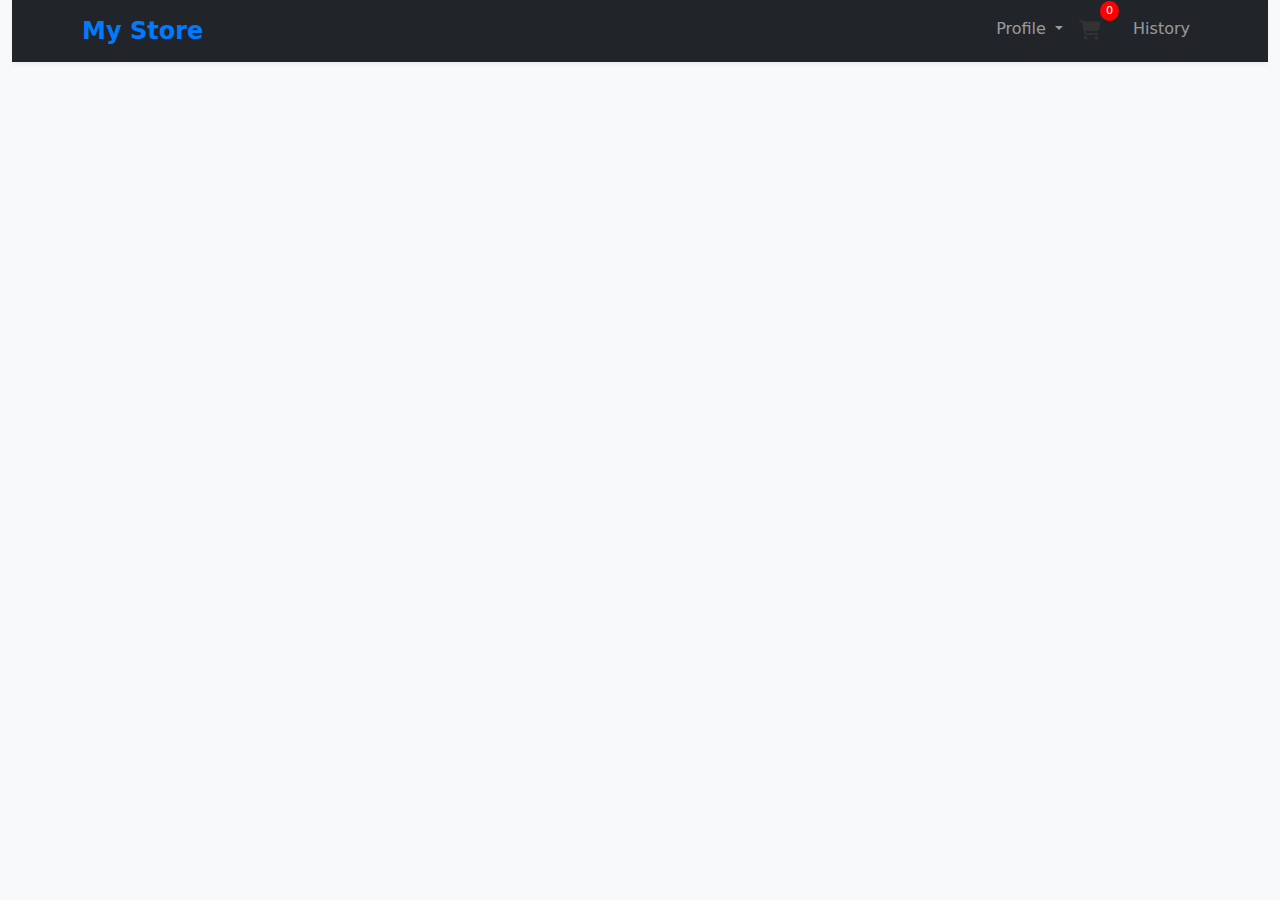
<file: index.html>
<!DOCTYPE html>
<html lang="en">

<head>
  <meta charset="UTF-8" />
  <meta http-equiv="X-UA-Compatible" content="IE=edge" />
  <meta name="viewport" content="width=device-width, initial-scale=1.0" />
  <title>My Store</title>

  <!-- Bootstrap CSS -->
  <link href="https://cdn.jsdelivr.net/npm/bootstrap@5.1.3/dist/css/bootstrap.min.css" rel="stylesheet" />
  <!-- stylesheet -->
  <link rel="stylesheet" href="index.css">
  <!-- Font Awesome -->
  <link rel="stylesheet" href="https://cdnjs.cloudflare.com/ajax/libs/font-awesome/6.7.2/css/all.min.css"
    crossorigin="anonymous" />
</head>

<body>
  <header>
    <div class="container-fluid">
      <nav class="navbar navbar-expand-lg navbar-dark bg-dark">
        <div class="container">
          <a class="navbar-brand" href="#">My Store</a>
          <button class="navbar-toggler" type="button" data-bs-toggle="collapse"
            data-bs-target="#navbarSupportedContent">
            <span class="navbar-toggler-icon"></span>
          </button>
          <div class="collapse navbar-collapse" id="navbarSupportedContent">
            <ul class="navbar-nav ms-auto mb-2 mb-lg-0">
              <li class="nav-item dropdown">
                <a class="nav-link dropdown-toggle" href="#" id="navbarDropdown" role="button"
                  data-bs-toggle="dropdown">
                  Profile
                </a>
                <ul class="dropdown-menu" aria-labelledby="navbarDropdown">
                  <li><a class="btn btn-primary w-100">Login</a></li>
                  <li><a class="btn btn-primary w-100 mt-1">Sign Up</a></li>
                </ul>
              </li>
              <li class="nav-item me-3">
                <a class="action_container nav-link" href="cart.html" target>
                  <i class="fa-solid fa-cart-shopping"></i>
                  <span class="bag-item-count">0</span>
                </a>
              </li>
              <li class="nav-item"><a class="nav-link" href="history.html">History</a></li>
            </ul>
          </div>
        </div>
      </nav>
    </div>
  </header>

  <main>
    <div class="container my-5">
      <div class="row" id="productsContainer"></div>
    </div>
  </main>

  <div class="position-fixed bottom-0 end-0 p-3" style="z-index: 11">
    <div id="cartToast" class="toast" role="alert" aria-live="assertive" aria-atomic="true">
      <div class="toast-header bg-success text-white">
        <strong class="me-auto">Cart</strong>
        <button type="button" class="btn-close btn-close-white" data-bs-dismiss="toast" aria-label="Close"></button>
      </div>
      <div class="toast-body">
        Product added to cart!
      </div>
    </div>
  </div>

  <script src="https://cdn.jsdelivr.net/npm/bootstrap@5.1.3/dist/js/bootstrap.bundle.min.js"></script>

  <script>
    let cartItems = [];

    window.onload = function () {
      const savedCart = localStorage.getItem("cartItems");
      if (savedCart) {
        cartItems = JSON.parse(savedCart);
        cartItem();
      }

      fetch("https://dummyjson.com/products")
        .then(res => res.json())
        .then(data => {
          const container = document.getElementById("productsContainer");
          data.products.forEach(product => {
            const col = document.createElement("div");
            col.className = "col-md-4 mb-4";

            col.innerHTML = `
          <div class="card h-100 shadow-sm border-0 rounded-4">
            <img src="${product.thumbnail}" class="card-img-top rounded-top-4" alt="${product.title}">
            <div class="card-body d-flex flex-column">
              <h5 class="card-title">${product.title}</h5>
              <p class="card-text text-muted mb-1">$${product.price}</p>
              <p class="card-text small">${product.description.slice(0, 60)}...</p>
              <button class="btn btn-warning mt-auto w-100" onclick='addToCart(${product.id})'>Add to Cart</button>
            </div>
          </div>
        `;

            container.appendChild(col);
          });
        });
    };

    function addToCart(productid) {
      cartItems.push(productid);
      localStorage.setItem('cartItems', JSON.stringify(cartItems));
      cartItem();

      const toast = new bootstrap.Toast(document.getElementById('cartToast'));
      toast.show();
    }

    function cartItem() {
      let cartItemCount = document.querySelector('.bag-item-count');
      cartItemCount.innerText = cartItems.length;
    }
  </script>
</body>

</html>
</file>
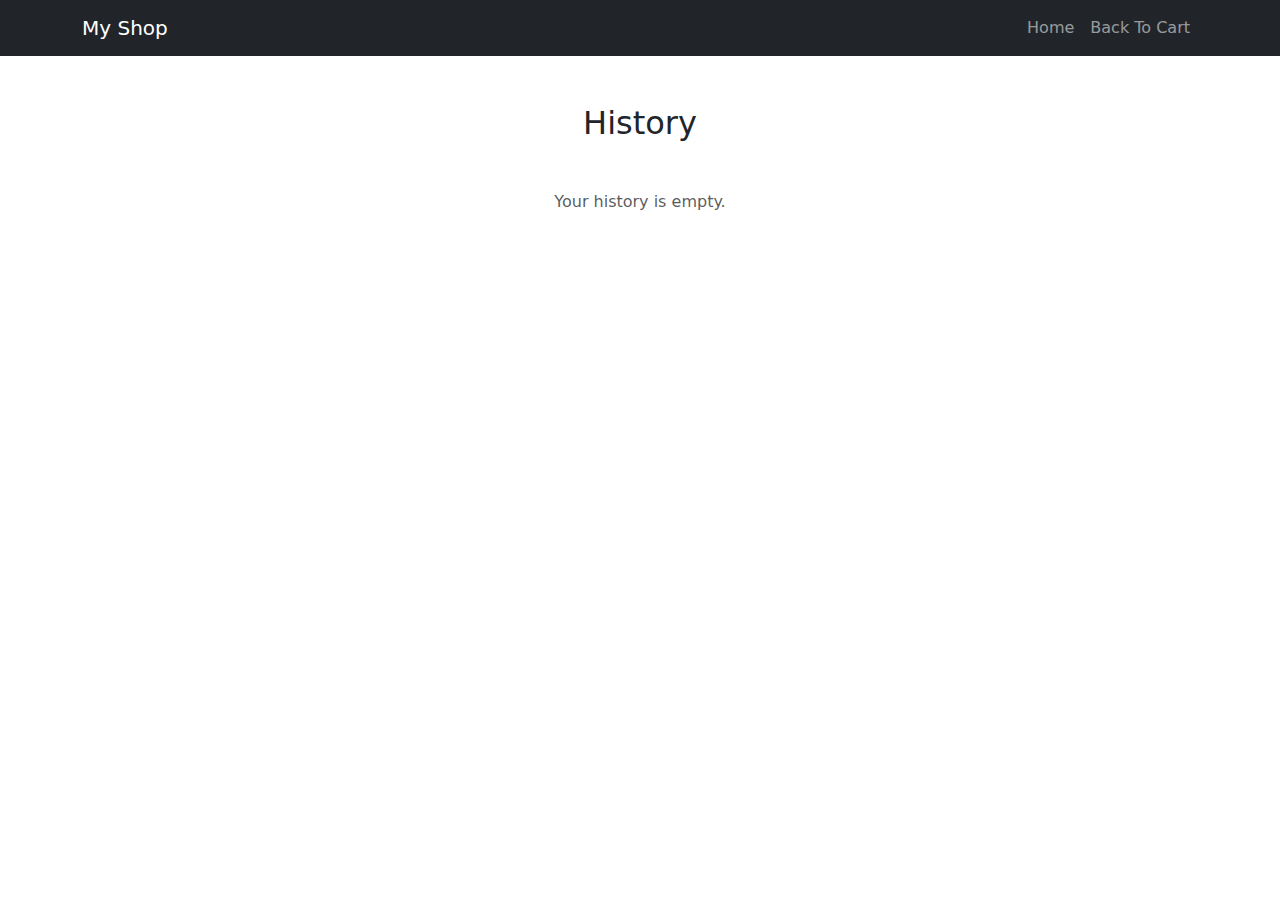
<file: history.html>
<!DOCTYPE html>
<html lang="en">

<head>
    <meta charset="UTF-8" />
    <meta name="viewport" content="width=device-width, initial-scale=1" />
    <title>History</title>
        
  <!-- stylesheet -->
    <link rel="stylesheet" href="history.css" />
  <!-- Bootstrap CSS -->
    <link href="https://cdn.jsdelivr.net/npm/bootstrap@5.1.3/dist/css/bootstrap.min.css" rel="stylesheet" />
  <!-- Font Awesome -->
    <link rel="stylesheet" href="https://cdnjs.cloudflare.com/ajax/libs/font-awesome/6.7.2/css/all.min.css"
        crossorigin="anonymous" />
</head>

<body>
    <nav class="navbar navbar-expand-lg navbar-dark bg-dark">
        <div class="container">
            <a class="navbar-brand" href="index.html">My Shop</a>
            <button class="navbar-toggler" type="button" data-bs-toggle="collapse" data-bs-target="#navbarNav"
                aria-controls="navbarNav" aria-expanded="false" aria-label="Toggle navigation">
                <span class="navbar-toggler-icon"></span>
            </button>
            <div class="collapse navbar-collapse" id="navbarNav">
                <ul class="navbar-nav ms-auto">
                    <li class="nav-item">
                        <a class="nav-link" href="index.html">Home</a>
                    </li>
                    <li class="nav-item">
                        <a class="nav-link" aria-current="page" href="cart.html">Back To Cart</a>
                    </li>
                </ul>
            </div>
        </div>
    </nav>

    <div class="container my-5">
        <h2 class="text-center mb-4">History</h2>
        <div id="historyContainer" class="row g-4"></div>
        <div id="emptyHistoryMessage" class="text-muted text-center my-5" style="display: none">
            Your history is empty.
        </div>
    </div>

    <script>
        function loadHistory() {
            const historyItems = JSON.parse(localStorage.getItem("historyItems")) || [];
            const container = document.getElementById("historyContainer");
            container.innerHTML = "";
            const emptyMessage = document.getElementById("emptyHistoryMessage");

            if (historyItems.length === 0) {
                emptyMessage.style.display = "block";
                return;
            } else {
                emptyMessage.style.display = "none";
            }

            historyItems.forEach((item) => {
                const col = document.createElement("div");
                col.className = "col-md-4";
                col.innerHTML = `
                    <div class="card h-100 shadow-sm">
                        <img src="${item.thumbnail}" class="card-img-top" alt="${item.title}" />
                        <div class="card-body">
                            <h5 class="card-title">${item.title}</h5>
                            <p class="card-text">${item.description}</p>
                            <p class="card-text fw-bold">$${item.price}</p>
                            <p class="card-text text-muted">Removed At: ${item.removedAt}</p>
                            <div class="d-flex justify-content-between">
                                <button class="btn btn-recover" onclick="recoverItem(${item.id})">
                                    Recover
                                </button>
                                <button
                                    class="btn btn-remove-permanent"
                                    onclick="removePermanently(${item.id})"
                                >
                                    Remove Permanently
                                </button>
                            </div>
                        </div>
                    </div>
                `;
                container.appendChild(col);
            });
        }

        function recoverItem(productId) {
            let cartItems = JSON.parse(localStorage.getItem("cartItems")) || [];
            cartItems.push(productId);
            localStorage.setItem("cartItems", JSON.stringify(cartItems));
            removePermanently(productId);
            alert("Product recovered to cart!");
        }

        function removePermanently(productId) {
            let historyItems = JSON.parse(localStorage.getItem("historyItems")) || [];
            historyItems = historyItems.filter((item) => item.id !== productId);
            localStorage.setItem("historyItems", JSON.stringify(historyItems));
            loadHistory();
        }

        document.addEventListener("DOMContentLoaded", () => {
            loadHistory();
        });
    </script>

    <script src="https://cdn.jsdelivr.net/npm/bootstrap@5.1.3/dist/js/bootstrap.bundle.min.js"></script>
</body>

</html>
</file>
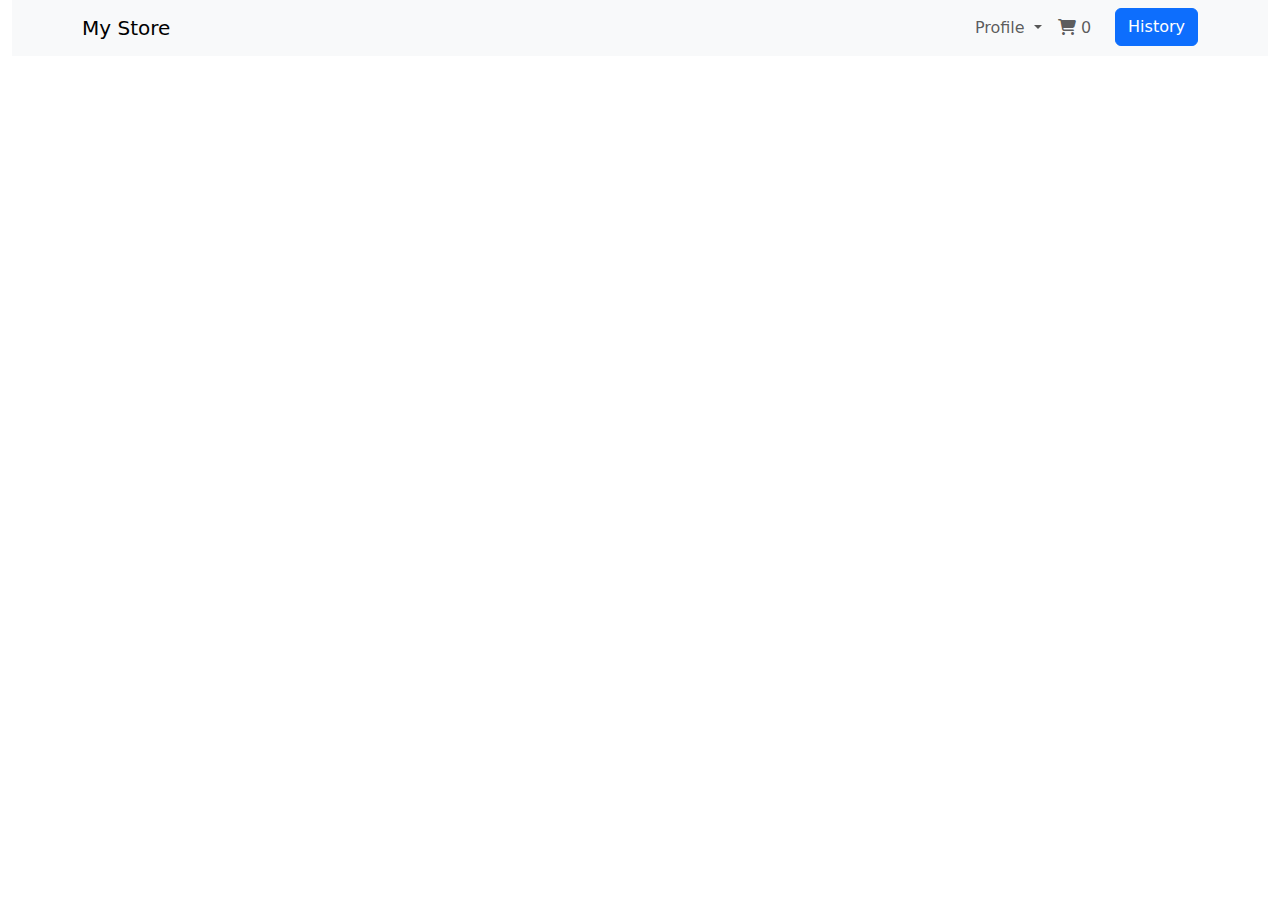
<file: home.html>
<!DOCTYPE html>
<html lang="en">
<head>
  <meta charset="UTF-8" />
  <meta http-equiv="X-UA-Compatible" content="IE=edge" />
  <meta name="viewport" content="width=device-width, initial-scale=1.0" />
  <title>My Store</title>

  <!-- Bootstrap CSS -->
  <link
    href="https://cdn.jsdelivr.net/npm/bootstrap@5.1.3/dist/css/bootstrap.min.css"
    rel="stylesheet"
    
  />

  <!-- Font Awesome -->
  <link
    rel="stylesheet"     
    href="https://cdnjs.cloudflare.com/ajax/libs/font-awesome/6.7.2/css/all.min.css"
    crossorigin="anonymous"
  />
</head>
<body>
  <!-- Navbar -->
  <header>
    <div class="container-fluid">
      <nav class="navbar navbar-expand-lg navbar-light bg-light">
        <div class="container">
          <a class="navbar-brand" href="#">My Store</a>
          <button class="navbar-toggler" type="button" data-bs-toggle="collapse" data-bs-target="#navbarSupportedContent">
            <span class="navbar-toggler-icon"></span>
          </button>
          <div class="collapse navbar-collapse" id="navbarSupportedContent">
            <ul class="navbar-nav ms-auto mb-2 mb-lg-0">
              <li class="nav-item dropdown">
                <a class="nav-link dropdown-toggle" href="#" id="navbarDropdown" role="button" data-bs-toggle="dropdown">
                  Profile
                </a>
                <ul class="dropdown-menu" aria-labelledby="navbarDropdown">
                  <li><a class="btn btn-primary w-100">Login</a></li>
                  <li><a class="btn btn-primary w-100 mt-1">Sign Up</a></li>
                </ul>
              </li>
              <li class="nav-item me-3">
                <a class="action_container nav-link" href="cart.html" target>
                  <i class="fa-solid fa-cart-shopping"></i>
                  <span class="bag-item-count">0</span>
                </a>
              </li>
              <li class="nav-item">
                <a class="btn btn-primary">History</a>
              </li>
            </ul>
          </div>
        </div>
      </nav>
    </div>
  </header>

 <main>
  <div class="container my-5">
    <div class="row" id="productsContainer"></div>
  </div>
</main>

  <!-- Toast -->
  <div class="position-fixed bottom-0 end-0 p-3" style="z-index: 11">
    <div id="cartToast" class="toast" role="alert" aria-live="assertive" aria-atomic="true">
      <div class="toast-header bg-success text-white">
        <strong class="me-auto">Cart</strong>
        <button type="button" class="btn-close btn-close-white" data-bs-dismiss="toast" aria-label="Close"></button>
      </div>
      <div class="toast-body">
        Product added to cart!
      </div>
    </div>
  </div>

  <!-- Bootstrap JS -->
  <script
    src="https://cdn.jsdelivr.net/npm/bootstrap@5.1.3/dist/js/bootstrap.bundle.min.js"
  ></script>

  <!-- Script -->
   <script>
let cartItems = [];

window.onload = function () {
  const savedCart = localStorage.getItem("cartItems");
  if (savedCart) {
    cartItems = JSON.parse(savedCart);
    cartItem();
  }

  fetch("https://dummyjson.com/products")
    .then(res => res.json())
    .then(data => {
      const container = document.getElementById("productsContainer");
      data.products.forEach(product => {
        const col = document.createElement("div");
        col.className = "col-md-4 mb-4";

        col.innerHTML = `
          <div class="card h-100 shadow-sm border-0 rounded-4">
            <img src="${product.thumbnail}" class="card-img-top rounded-top-4" alt="${product.title}">
            <div class="card-body d-flex flex-column">
              <h5 class="card-title">${product.title}</h5>
              <p class="card-text text-muted mb-1">$${product.price}</p>
              <p class="card-text small">${product.description.slice(0, 60)}...</p>
              <button class="btn btn-warning mt-auto w-100" onclick='addToCart(${product.id})'>Add to Cart</button>
            </div>
          </div>
        `;

        container.appendChild(col);
      });
    });
};

// ✅ Move these outside the fetch block:
function addToCart(productid) {
  cartItems.push(productid);
  localStorage.setItem('cartItems', JSON.stringify(cartItems));
  cartItem();

  const toast = new bootstrap.Toast(document.getElementById('cartToast'));
  toast.show();
}

function cartItem() {
  let cartItemCount = document.querySelector('.bag-item-count');
  cartItemCount.innerText = cartItems.length;
}
</script>
</body>
</html>
</file>
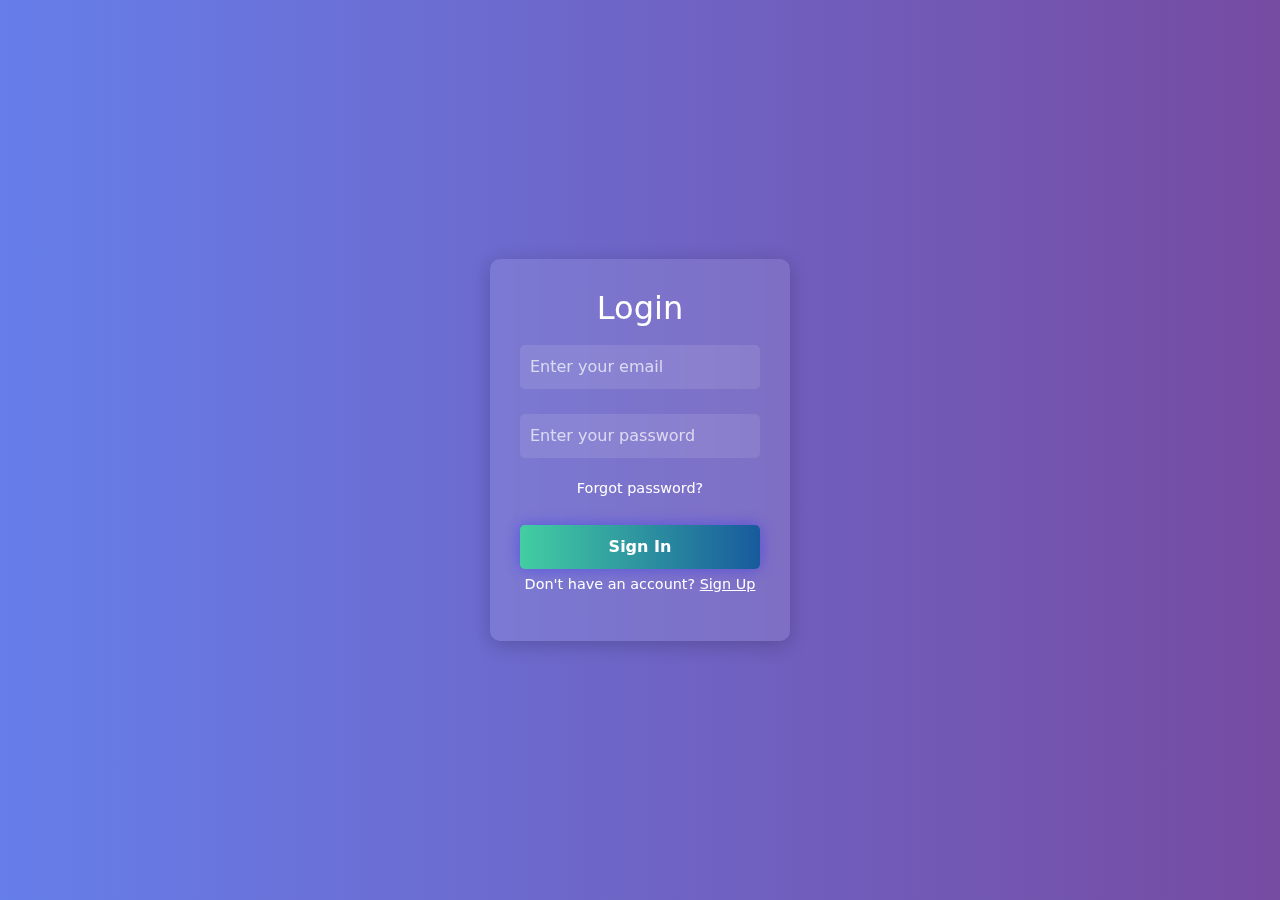
<file: login.html>
<!DOCTYPE html>
<html lang="en">

<head>
  <meta charset="UTF-8" />
  <meta name="viewport" content="width=device-width, initial-scale=1.0" />
  <title>Login</title>
  <!-- stylesheet -->
  <link rel="stylesheet" href="login.css" />
  <!-- bootstrap css -->
  <link href="https://cdn.jsdelivr.net/npm/bootstrap@5.1.3/dist/css/bootstrap.min.css" rel="stylesheet">

  <style>

  </style>
</head>

<body>
  <div class="login-container">
    <form class="login-box" onsubmit="handleLogin(event)">
      <h2 class="text-white text-center">Login</h2>
      <input type="text" id="email" placeholder="Enter your email" required />
      <input type="password" id="password" placeholder="Enter your password" required />
      <a href="#" class="forgot-link">Forgot password?</a>
      <button type="submit" class="gradient-btn">Sign In</button>
      <p class="signup-text">Don't have an account? <a href="signUp.html" target="_blank">Sign Up</a></p>
      <p id="message" class="mt-2 text-danger text-center"></p>
    </form>
  </div>

  <div id="popup" class="popup">
    <h4>Login Successful 🎉</h4>
    <p>Redirecting to home...</p>
  </div>

  <script>
    const handleLogin = (event) => {
      event.preventDefault();
      const email = document.getElementById("email").value;
      const password = document.getElementById("password").value;
      const message = document.getElementById("message");
      const popup = document.getElementById("popup");

      const users = JSON.parse(localStorage.getItem("userdata")) || [];
      const matchedUser = users.find(user => user.email === email && user.password === password);

      if (matchedUser) {
        message.textContent = "";
        popup.classList.add("show");

        setTimeout(() => {
          popup.classList.remove("show");
          window.location.href = "index.html";
        }, 2000);
      } else {
        message.classList.remove("text-success");
        message.classList.add("text-danger");
        message.textContent = "Invalid email or password.";
      }
    };
  </script>
</body>

</html>
</file>
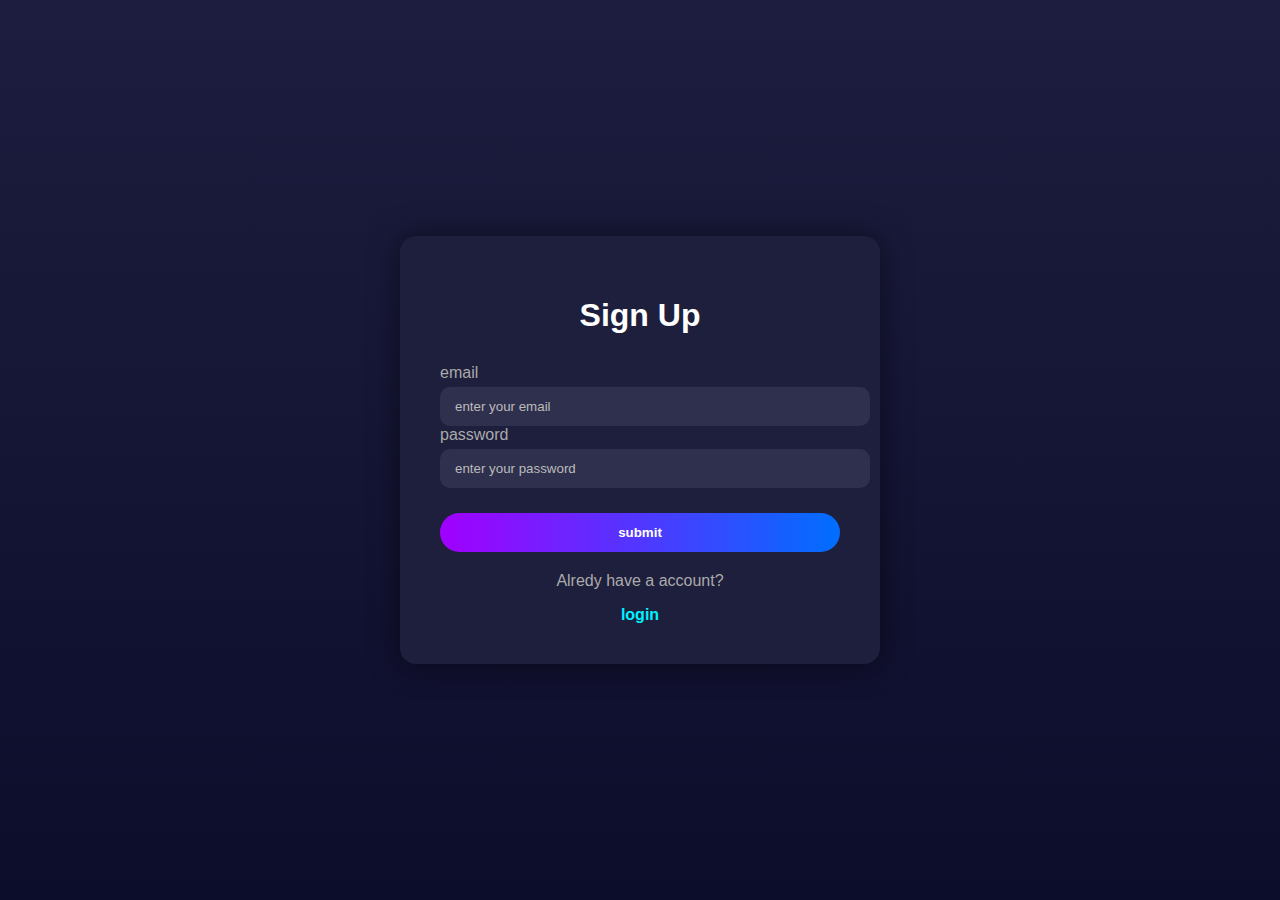
<file: signUp.html>
<!DOCTYPE html>
<html lang="en">

<head>
    <meta charset="UTF-8">
    <meta name="viewport" content="width=device-width, initial-scale=1.0">
    <title>Sign Up</title>
    <!-- style stylesheet -->
    <link rel="stylesheet" href="SignUp.css">
    <!-- bootstrap css -->
    <link href="https://cdn.jsdelivr.net/npm/bootstrap@5.1.3/dist/css/bootstrap.min.css" rel="stylesheet"
        integrity="sha384-1BmE4kWBq78iYhFldvKuhfTAU6auU8tT94WrHftjDbrCEXSU1oBoqyl2QvZ6jIW3" crossorigin="anonymous">
</head>

<body>
    <form onsubmit="handlesubmit(event)">
        <div class="container">
            <h1 class="text-white">Sign Up</h1>
        </div>
        <label for="name">email</label>
        <input type="email" name="name" id="email" placeholder="enter your email" required>
        <label for="password">password</label>
        <input type="password" name="password" id="password" placeholder="enter your password" required>
        <button class="mt-3" type="submit" id="submit">submit</button>
        <span>
            <p>Alredy have a account?</p>
            <a href="login.html" class="log">login</a>
        </span>
    </form>
    <script>
        const email = document.getElementById("email");
        const password = document.getElementById("password");
        const handlesubmit = (event) => {
            event.preventDefault();
            const userdata = {
                email: email.value,
                password: password.value,
            };
            const users = JSON.parse(localStorage.getItem("userdata")) || [];
            const isUserExist = users.some(user => user.email === userdata.email);
            if (isUserExist) {
                alert("User already exists🤬");
                return;
            } else {
                users.push(userdata);
                localStorage.setItem("userdata", JSON.stringify(users));
                alert("User registered successfully😊");
                window.location.href = "login.html";
            }
            password.value = "";
            email.value = "";
        };

    </script>
</body>

</html>
</file>
<file: index.css>
body {
        background-color: #f8f9fa;
      }

      .navbar {
        box-shadow: 0 2px 4px rgba(0, 0, 0, 0.05);
      }

      .navbar-brand {
        font-weight: bold;
        font-size: 1.5rem;
        color: #007bff;
      }

      .dropdown-menu .btn {
        width: 100%;
        margin-bottom: 5px;
      }

      .action_container {
        position: relative;
        display: inline-block;
        color: #333;
        font-size: 1.2rem;
      }

      .bag-item-count {
        position: absolute;
        top: -8px;
        right: -10px;
        background-color: red;
        color: white;
        border-radius: 50%;
        padding: 2px 6px;
        font-size: 0.7rem;
      }

      .card-img-top {
        height: auto;
        background-size: contain;
        background-position: center;
      }

      .dropdown:hover .dropdown-menu {
        display: block;
        margin: 0;
      }
</file>
<file: history.css>
.card {
            border-radius: 15px;
            overflow: hidden;
            transition: transform 0.2s ease, box-shadow 0.2s ease;
        }

        .card:hover {
            transform: translateY(-5px);
            box-shadow: 0 15px 30px rgba(0, 0, 0, 0.15);
        }

        .btn-recover {
            background-color: #007bff;
            border-color: #007bff;
            color: #fff;
        }

        .btn-recover {
            background-color: #5d3fe2;
            border-color: #28a745;
            color: #fff;
        }

        .btn-recover:hover {
            background-color: #218838;
            border-color: #1e7e34;
        }

        .btn-remove-permanent {
            background-color: #dc3545;
            border-color: #dc3545;
            color: #fff;
        }

        .btn-remove-permanent:hover {
            background-color: #c82333;
            border-color: #bd2130;
        }
</file>
<file: login.css>
body {
  margin: 0;
  font-family: 'Segoe UI', sans-serif;
  background: linear-gradient(to bottom, #1a1c3a, #0c0d2e);
  display: flex;
  justify-content: center;
  align-items: center;
  height: 100vh;
}

.login-container {
  display: flex;
  justify-content: center;
  align-items: center;
  width: 100%;
}

.login-box {
  background-color: rgba(255, 255, 255, 0.05);
  border-radius: 15px;
  padding: 40px;
  box-shadow: 0 0 25px rgba(0, 0, 0, 0.5);
  width: 100%;
  max-width: 400px;
}

.login-box input {
  width: 100%;
  padding: 12px 20px;
  margin: 10px 0;
  border: none;
  border-radius: 10px;
  background-color: rgba(255, 255, 255, 0.1);
  color: white;
}

.login-box input::placeholder {
  color: rgba(255, 255, 255, 0.7);
}

.forgot-link {
  display: block;
  text-align: center;
  color: #00f2ff;
  margin-top: 10px;
  text-decoration: none;
  font-size: 0.9rem;
}

.gradient-btn {
  width: 100%;
  padding: 12px;
  margin-top: 20px;
  border: none;
  border-radius: 30px;
  background: linear-gradient(90deg, #7f00ff, #007bff);
  color: white;
  font-weight: bold;
  transition: 0.3s;
  box-shadow: 0 0 15px rgba(0, 0, 255, 0.3);
}

.gradient-btn:hover {
  opacity: 0.9;
}

.signup-text {
  text-align: center;
  margin-top: 15px;
  color: white;
}

.signup-text a {
  color: #00f2ff;
  text-decoration: none;
}

.popup {
      position: fixed;
      top: 50%;
      left: 50%;
      transform: translate(-50%, -50%) scale(0.8);
      background-color: #ffffff;
      padding: 20px 30px;
      border-radius: 12px;
      box-shadow: 0 10px 30px rgba(0, 0, 0, 0.3);
      z-index: 9999;
      opacity: 0;
      transition: all 0.4s ease;
      text-align: center;
    }

    .popup.show {
      opacity: 1;
      transform: translate(-50%, -50%) scale(1);
    }

    .popup h4 {
      margin-bottom: 10px;
      color: #28a745;
    }

    .popup p {
      margin: 0;
    }

    .login-container {
      min-height: 100vh;
      display: flex;
      justify-content: center;
      align-items: center;
      background: linear-gradient(to right, #667eea, #764ba2);
    }

    .login-box {
      background-color: rgba(255, 255, 255, 0.1);
      padding: 30px;
      border-radius: 10px;
      box-shadow: 0 4px 20px rgba(0, 0, 0, 0.2);
      backdrop-filter: blur(10px);
      width: 300px;
    }

    .login-box input {
      width: 100%;
      margin-bottom: 15px;
      padding: 10px;
      border: none;
      border-radius: 5px;
    }

    .gradient-btn {
      background: linear-gradient(to right, #43cea2, #185a9d);
      color: white;
      width: 100%;
      padding: 10px;
      border: none;
      border-radius: 5px;
      cursor: pointer;
    }

    .gradient-btn:hover {
      opacity: 0.9;
    }

    .forgot-link, .signup-text {
      font-size: 0.9em;
      color: #fff;
      display: block;
      margin: 5px 0;
      text-align: center;
    }

    .signup-text a {
      color: #fff;
      text-decoration: underline;
    }
   
 .popup {
  position: fixed;
  top: -100px; /* start off-screen */
  left: 50%;
  transform: translateX(-50%);
  background-color: #ffffff;
  padding: 20px 30px;
  border-radius: 8px;
  box-shadow: 0 5px 20px rgba(0, 0, 0, 0.2);
  z-index: 9999;
  opacity: 0;
  transition: all 0.4s ease;
  text-align: center;
  pointer-events: none;
}

.popup.show {
  top: 30px; /* slide into view */
  opacity: 1;
  pointer-events: auto;
}
</file>
<file: SignUp.css>
body {
      background: linear-gradient(to bottom, #1d1e3f, #0c0c2b);
      display: flex;
      align-items: center;
      justify-content: center;
      height: 100vh;
      margin: 0;
      font-family: 'Segoe UI', Tahoma, Geneva, Verdana, sans-serif;
    }

    form {
      background-color: #1e1f3d;
      padding: 40px;
      border-radius: 16px;
      box-shadow: 0 0 30px rgba(0, 0, 0, 0.5);
      width: 100%;
      max-width: 400px;
      color: #fff;
    }

    h1 {
      text-align: center;
      margin-bottom: 30px;
      font-weight: bold;
    }

    label {
      margin-top: 15px;
      color: #aaa;
    }

    input {
      width: 100%;
      padding: 12px 15px;
      margin-top: 5px;
      border: none;
      border-radius: 10px;
      background-color: #2f304d;
      color: #fff;
    }

    input::placeholder {
      color: #bbb;
    }

    button {
      width: 100%;
      padding: 12px;
      margin-top: 25px;
      background: linear-gradient(90deg, #a100ff, #006eff);
      border: none;
      border-radius: 30px;
      color: white;
      font-weight: bold;
      transition: 0.3s ease;
    }

    button:hover {
      opacity: 0.9;
    }

    span {
      display: block;
      margin-top: 20px;
      text-align: center;
      color: #aaa;
    }

    a {
      color: #00ffff;
      text-decoration: none;
      font-weight: bold;
    }

    a:hover {
      text-decoration: underline;
    }

    .log{
        text-decoration: none;
        color: #00f2ff;

    }
</file>
